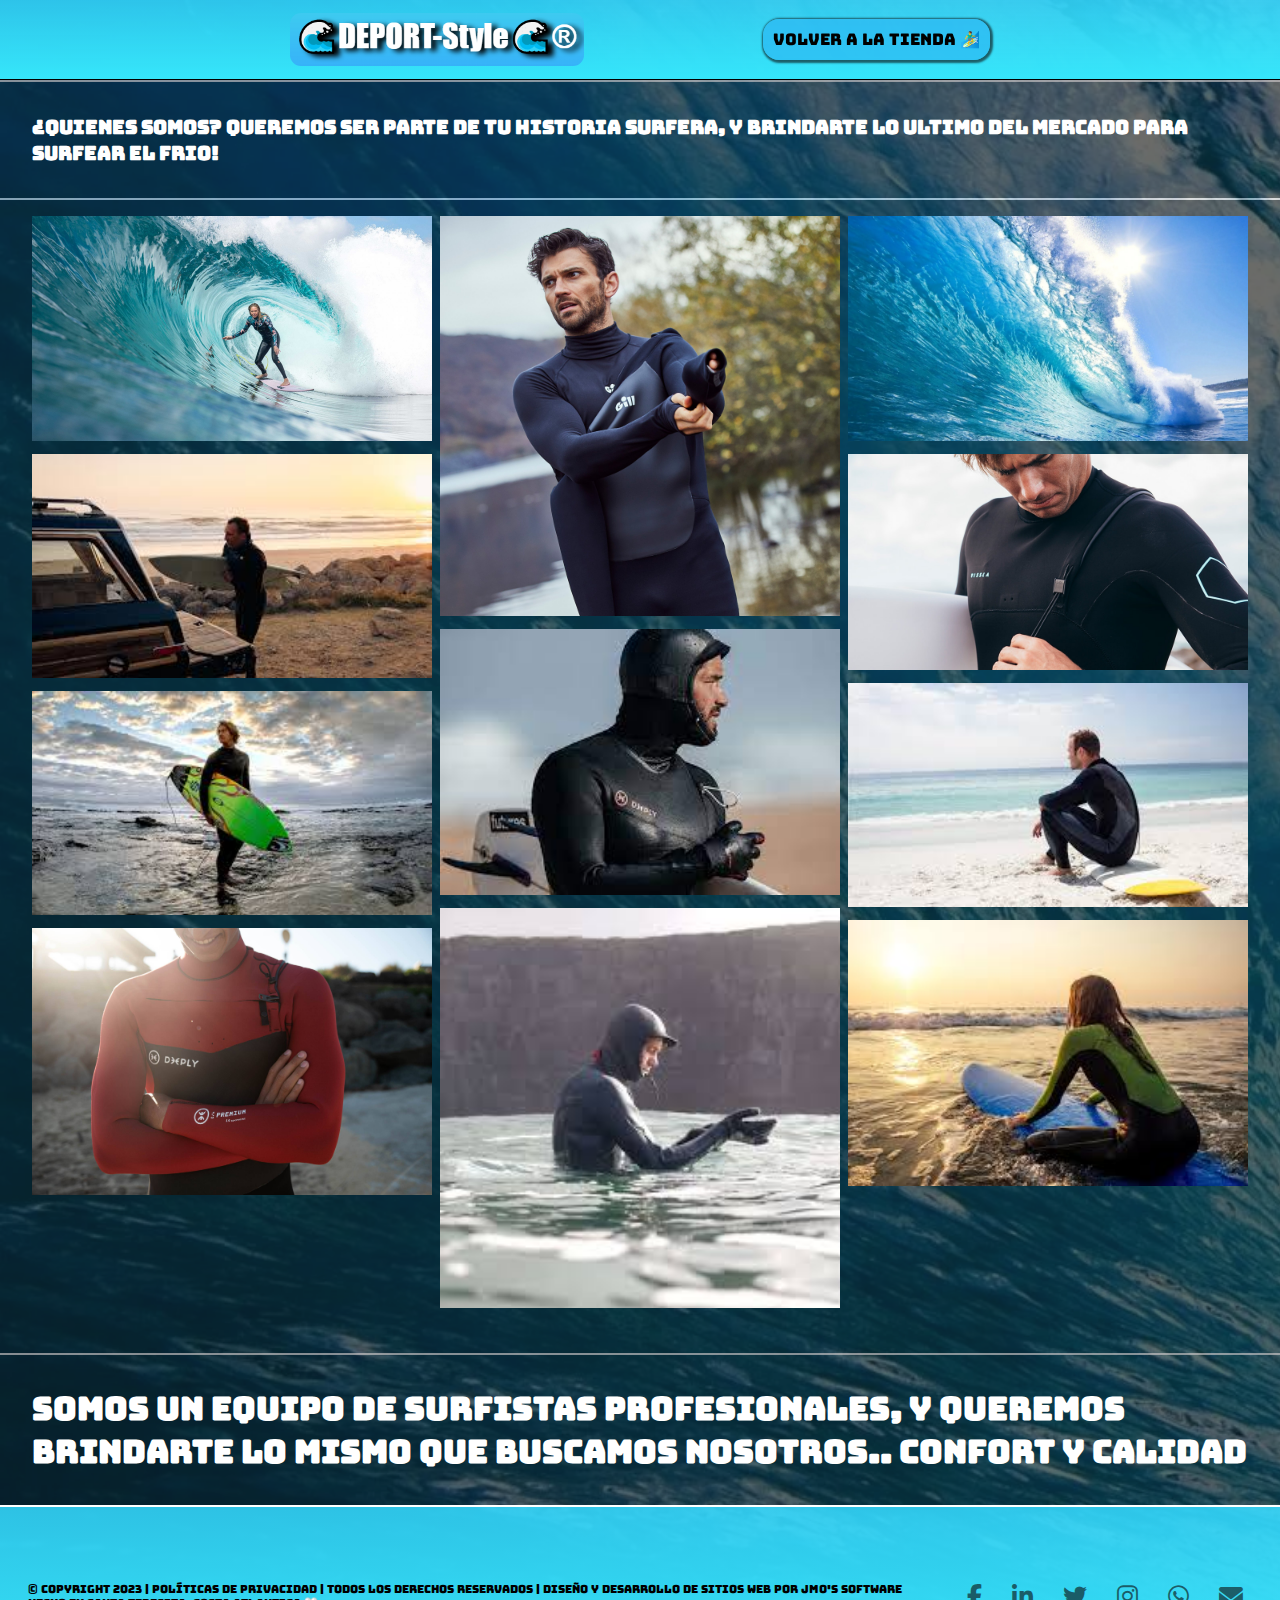
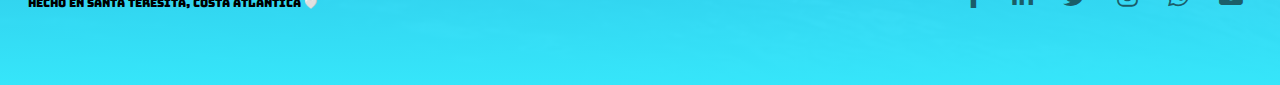
<file: nosotros.html>
<!DOCTYPE html>
<html lang="en">
  <head>
    <meta charset="UTF-8" />
    <meta http-equiv="X-UA-Compatible" content="IE=edge" />
    <meta name="viewport" content="width=device-width, initial-scale=1.0" />
    <!-- Favicon -->
    <link rel="shortcut icon" href="./img/logo.png" type="image/x-icon"/>
    <title>TRAJES IMPORTADOS</title>
    <!-- Fontawesome -->
    <link rel="stylesheet" href="https://cdnjs.cloudflare.com/ajax/libs/font-awesome/6.1.1/css/all.min.css"/>

    <!-- CSS -->
    <link rel="stylesheet" href="nosotros.css" />
    <link rel="stylesheet" href="https://cdnjs.cloudflare.com/ajax/libs/animate.css/4.1.1/animate.min.css"/>
  </head>
        <body>
            <header>
                <div class="logo">
                  <a href="index.html"><img src="img/logo.png" alt="Logo JMO"></a>
                </div>
                <nav class="navbar">
                    <ul class="item-link">
                        <li> <a href="index.html">VOLVER A LA TIENDA 🏄‍♂️</a> </li>
                    </ul>
                </nav>
            </header>
        <section class="banner">
          <h1>¿Quienes Somos? Queremos ser parte de tu historia surfera, y brindarte lo ultimo del mercado para surfear el frio!</h1>
        </section>
        <section class="historia">
          <section class="conteiner">
            <section class="gallery" id="gallery">
              <img class="gallery-img img1" src="./img/f.jpeg" alt="">
              <img class="gallery-img img2" src="./img/neo.jpg" alt="">
              <img class="gallery-img img3" src="./img/neo3.jpg" alt="">
              <img class="gallery-img img4" src="./img/neo8jpg.jpg" alt="">
              <img class="gallery-img img5" src="./img/neoprene.jpg" alt="">
              <img class="gallery-img img6" src="./img/images (1).jpg" alt="">
              <img class="gallery-img img7" src="./img/images.jpg" alt="">
              <img class="gallery-img img8" src="./img/ola.jpg" alt="">
              <img class="gallery-img img9" src="./img/vissla-wetsuits.jpg" alt="">
              <img class="gallery-img img10" src="./img/images (2).jpg" alt="">
              <img class="gallery-img img10" src="./img/images (3).jpg" alt="">
      </section>
          </section>
          </section>
          <section class="banner2">
            <h1>Somos un equipo de surfistas profesionales, y queremos brindarte lo mismo que buscamos nosotros.. Confort y Calidad</h1>
          </section>
      </body>
      
      <footer>
        <div class="legales">
           <h3>© Copyright 2023 | Políticas de privacidad | Todos los derechos reservados | Diseño y desarrollo de sitios web por JMO's Software</h3>
           <h2>Hecho en Santa Teresita, Costa Atlantica 🤍</h2>
        </div>
           <div class="redes">
             <a href="https://www.facebook.com/juanmanuel.olguin/"><i class="fa-brands fa-facebook-f"></i></a>
             <a href="https://www.linkedin.com/in/juan-manuel-olguin-7012b942/"><i class="fa-brands fa-linkedin-in"></i></a>
             <a href="https://twitter.com/JuanoOlguin"><i class="fa-brands fa-twitter"></i></a>
             <a href="https://www.instagram.com/jm.olg/"><i class="fa-brands fa-instagram"></i></a>
             <a href="https://wa.me/5492246441913"><i class="fa-brands fa-whatsapp"></i></a>
             <a href="mailto:waltercito100@hotmail.com"><i class="fa-solid fa-envelope"></i></a>
           </div>

     </footer>
  </html>
</file>
<file: nosotros.css>
@import url('https://fonts.googleapis.com/css2?family=Bungee+Shade&display=swap');
@import url('https://fonts.googleapis.com/css2?family=Bungee&family=Bungee+Shade&display=swap');
/* Variables de colores */

:root {
    --yellow: #a49d80;
    --blue: #e7a670;
    --white: #ffffff;
    --black:#0a0a0a9a;
    --grey:#d1cbcba2;
    --gren:rgb(15, 219, 206);
    --bold: 900;
    --medium: 700;
    --regular: 400;
    --small: 300;
    font-family: 'Bungee', cursive;
}
* {
    margin: 0;
    padding: 0;
    box-sizing: border-box;
}
html {
    scroll-behavior: smooth;
}
main {
    width: 100%;
    height: 100%;
    padding-bottom: 0px;
}

* img {
    width: 100%;
    height: auto;
    
}
.logo img {
    display: flex;
    justify-content: center;
    align-items: center;
    border-radius: 1rem;
    padding: 5px;
    width: 65%;
}

.logo {
    display: flex;
    align-items: center;
}

body {
    width: 100vw;
    max-width: 100%;
    height: auto;
    font-weight: var(--small);
    background-image: url(img/ola.jpg);
    background-repeat: no-repeat;
    background-size: cover;
    background-color: var(--black);

}
main {
    display: flex;
    align-items: center;
    justify-content: center;
    flex-direction: column;  
}
a {
    display: flex;
    align-items: center;
    justify-content: space-between;
    text-decoration: none;
    padding: 10px;
}
ul {
    gap: 10px;
}

.navbar a{
    color:black;
    font-size: 1rem;
    transition: all 0.4s ease;
    border-radius: 1rem;
    background-color: rgba(43, 180, 243, 0.627);
    box-shadow: 1px 1px 2px 2px var(--black);
    font-family: 'Bungee', cursive;
}
.navbar {
    display: flex;
    align-items: center;
    justify-content: center;
}

.navbar a:hover {
    box-shadow: 3px 3px 4px 3px var(--black);
    transition: all ease linear var(--black);

}

header {
    display: flex;
    align-items:center ;
    background: linear-gradient(rgba(49, 203, 238, 0.933),rgba(54,230,250) );
    position: fixed;
    z-index: 1;
    width: 100%;
    top: 0%;
    height: 5rem;
    border-bottom: 0.1rem solid var(--black);
    transition: all 0.6s linear;
    justify-content: center;
}
header:hover{
    border-bottom: 0.1rem solid black;
    transition: all 0.6s linear;
}

.item-link{
    display: flex;
    align-items: center;
    justify-content: center;
    width: 100%;
    margin-right: 1rem;
    text-decoration: none;
    list-style: none;
}

.banner {
    display: flex;
    height: auto;
    width: 100%;
    align-content: center;
    justify-content: center;
    align-items: center;
    background-size: cover;
    background-repeat: no-repeat;
    padding-top: 5rem;
    border-bottom: 2px solid var(--grey);
}
.banner h1 {
    color: var(--white);
    padding: 2rem;
    display: flex;
    background-color: var(--black);
    border-top: 2px solid var(--grey);
    font-size: 1.2rem;
    width: 100%;
}
  

.banner2 {
    display: flex;
    height: auto;
    width: 100%;
    align-content: center;
    justify-content: center;
    align-items: center;
    background-size: cover;
    background-repeat: no-repeat;
}
.banner2 h1 {
    color: var(--white);
    padding: 2rem;
    display: flex;
    background-color: var(--black);
    border-top: 2px solid var(--grey);
    width: 100%;

}
.historia {
    width: 100%;
    height: auto;
    display: flex;
    align-items: center;
    justify-content: center;
    flex-direction:column ;
    
}
.conteiner{
    width: 100%;
    height: auto;
    display: flex;
    justify-content: center;
    align-items: center;
    background-color: var(--black);
    flex-direction: column;
    padding-top: 1rem;
    padding-bottom: 2rem;
    padding-right: 2rem;
    padding-left: 2rem;
}
.conteiner h2 {
    color: var(--black);
    padding: 1rem;
    display: flex;
    align-items: flex-start;
    justify-content: space-between;
    font-weight: 800;
}
.gallery{
    margin: 0px 0;
    columns: 5 320px;
    column-gap: 0.5rem;
}

.gallery img{
    margin-bottom: 0.5rem;
    max-width: 100%;
    object-fit: cover;
}

.gallery img:hover {
    cursor: pointer;
    transform: scale(1.05);
    transition: all 0.3s ease;
}
p {
    display: flex;
    align-items: center;
    justify-content: space-between;
}
footer {
    display: flex;
    background: linear-gradient(rgba(49, 203, 238, 0.933),rgba(54,230,250) );
    justify-content: space-around;
    flex-direction: row;
    align-items: center;
    width: 100%;
    height: 20vh;
    border-top: 2px solid var(--white);
}
.legales {
    display: flex;
    flex-direction: column;
    align-items: flex-start;
    justify-content: flex-start; 
    align-content: flex-start;
    text-align: center;
}

.legales h3 {
    display: flex;
    color: black;
    font-size: 0.7rem;
    font-weight: 100;
}
.legales h2{
    font-size: 0.7rem;
    display: flex;
    color:black;
    font-weight: 100;
}
.redes {
    display: flex;
    justify-content: flex-end;
    flex-direction: row;
    align-items: center;
    gap: 10px;
}
.redes i {
    display:flex;
    color:var(--black);
    font-size: 1.5rem;
    transition: all 0.3s linear;
    
}
.redes i:hover {
    color: blue;
    transition: all 0.3s linear;
}
@media (max-width: 1170px) {
    body {
        height: auto;
    }
    .historia {
        height: auto;
    }
    footer {
    flex-direction: column-reverse;
    gap: 10px;
    justify-content: center;
   }
   .navbar a {
    font-size: 0.5rem;
   }
   .logo {
    width: 70%;

   }
 
   .banner h1 {
    font-size: 0.8rem;
   }
   .banner2 h1 {
    font-size: 0.8rem;

   }
   .legales {
    align-items: center;
    align-content: center;
    justify-content: center;
    text-align: center;
   }
   .legales h2 {
    font-size: 0.4rem ;
   }
   .legales h3 {
    font-size: 0.4rem ;
   }
   .redes {
    justify-content: center;
    width: 50%;
   }
  
   .section6 i {
    font-size: 2rem;
   }
   .conteiner{
    width: 100%;
    font-size: small;
    padding-top: 3rem;
   }

    .conteiner h2 {
    font-size: 1rem;

    }

}
</file>
